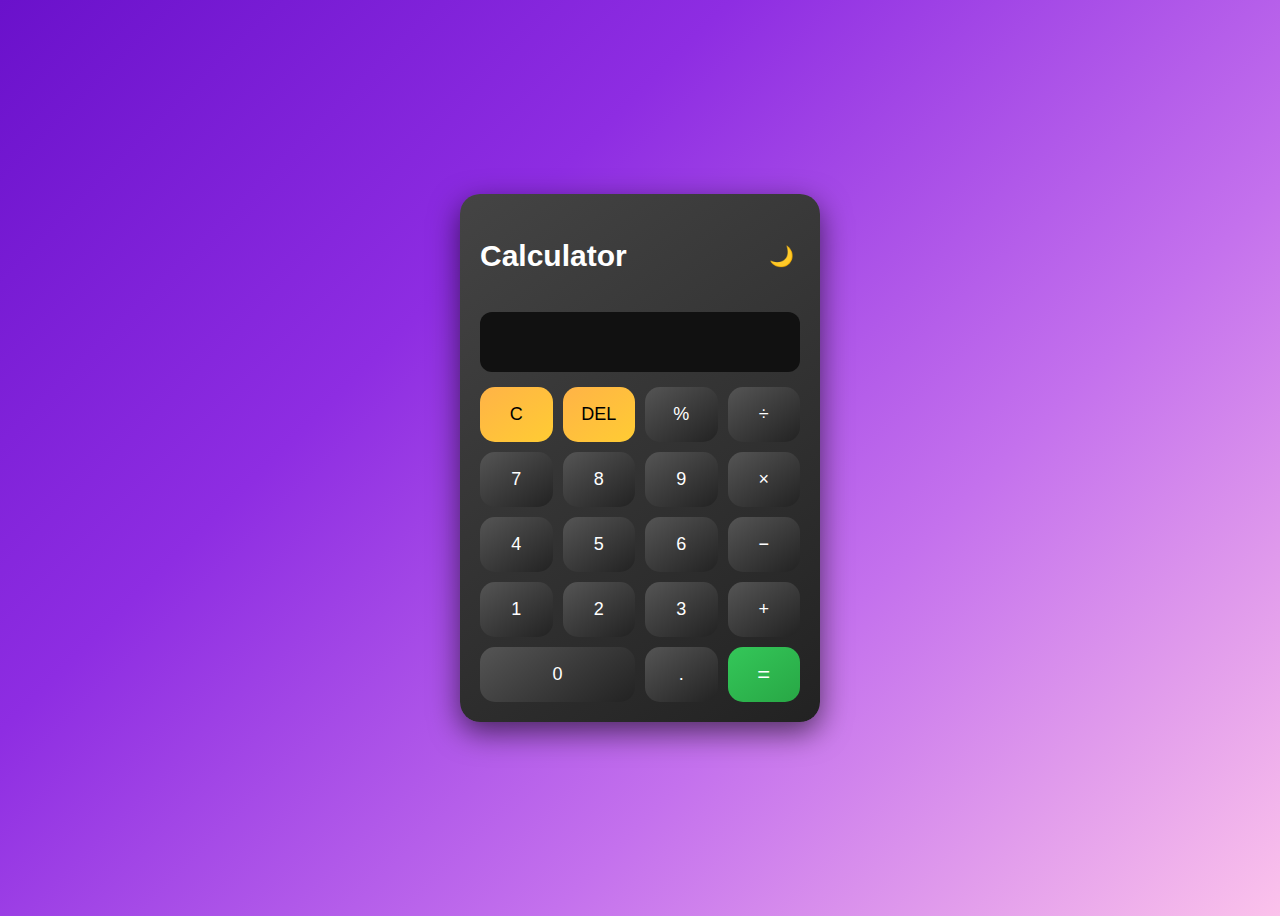
<file: Task-2/index.html>
<!DOCTYPE html>
<html lang="en">
<head>
  <meta charset="UTF-8">
  <title>Mobile Calculator</title>
  <link rel="stylesheet" href="style.css">
</head>
<body class="light">

<div class="calculator">
  <div class="top">
    <h2>Calculator</h2>
    <button id="themeToggle">🌙</button>
  </div>

  <input type="text" id="display" readonly>

  <div class="buttons">
    <button onclick="clearDisplay()" class="special">C</button>
    <button onclick="deleteLast()" class="special">DEL</button>
    <button onclick="append('%')">%</button>
    <button onclick="append('/')">÷</button>

    <button onclick="append('7')">7</button>
    <button onclick="append('8')">8</button>
    <button onclick="append('9')">9</button>
    <button onclick="append('*')">×</button>

    <button onclick="append('4')">4</button>
    <button onclick="append('5')">5</button>
    <button onclick="append('6')">6</button>
    <button onclick="append('-')">−</button>

    <button onclick="append('1')">1</button>
    <button onclick="append('2')">2</button>
    <button onclick="append('3')">3</button>
    <button onclick="append('+')">+</button>

    <button onclick="append('0')" class="zero">0</button>
    <button onclick="append('.')">.</button>
    <button onclick="calculate()" class="equals">=</button>
  </div>
</div>

<script src="script.js"></script>
</body>
</html>
</file>
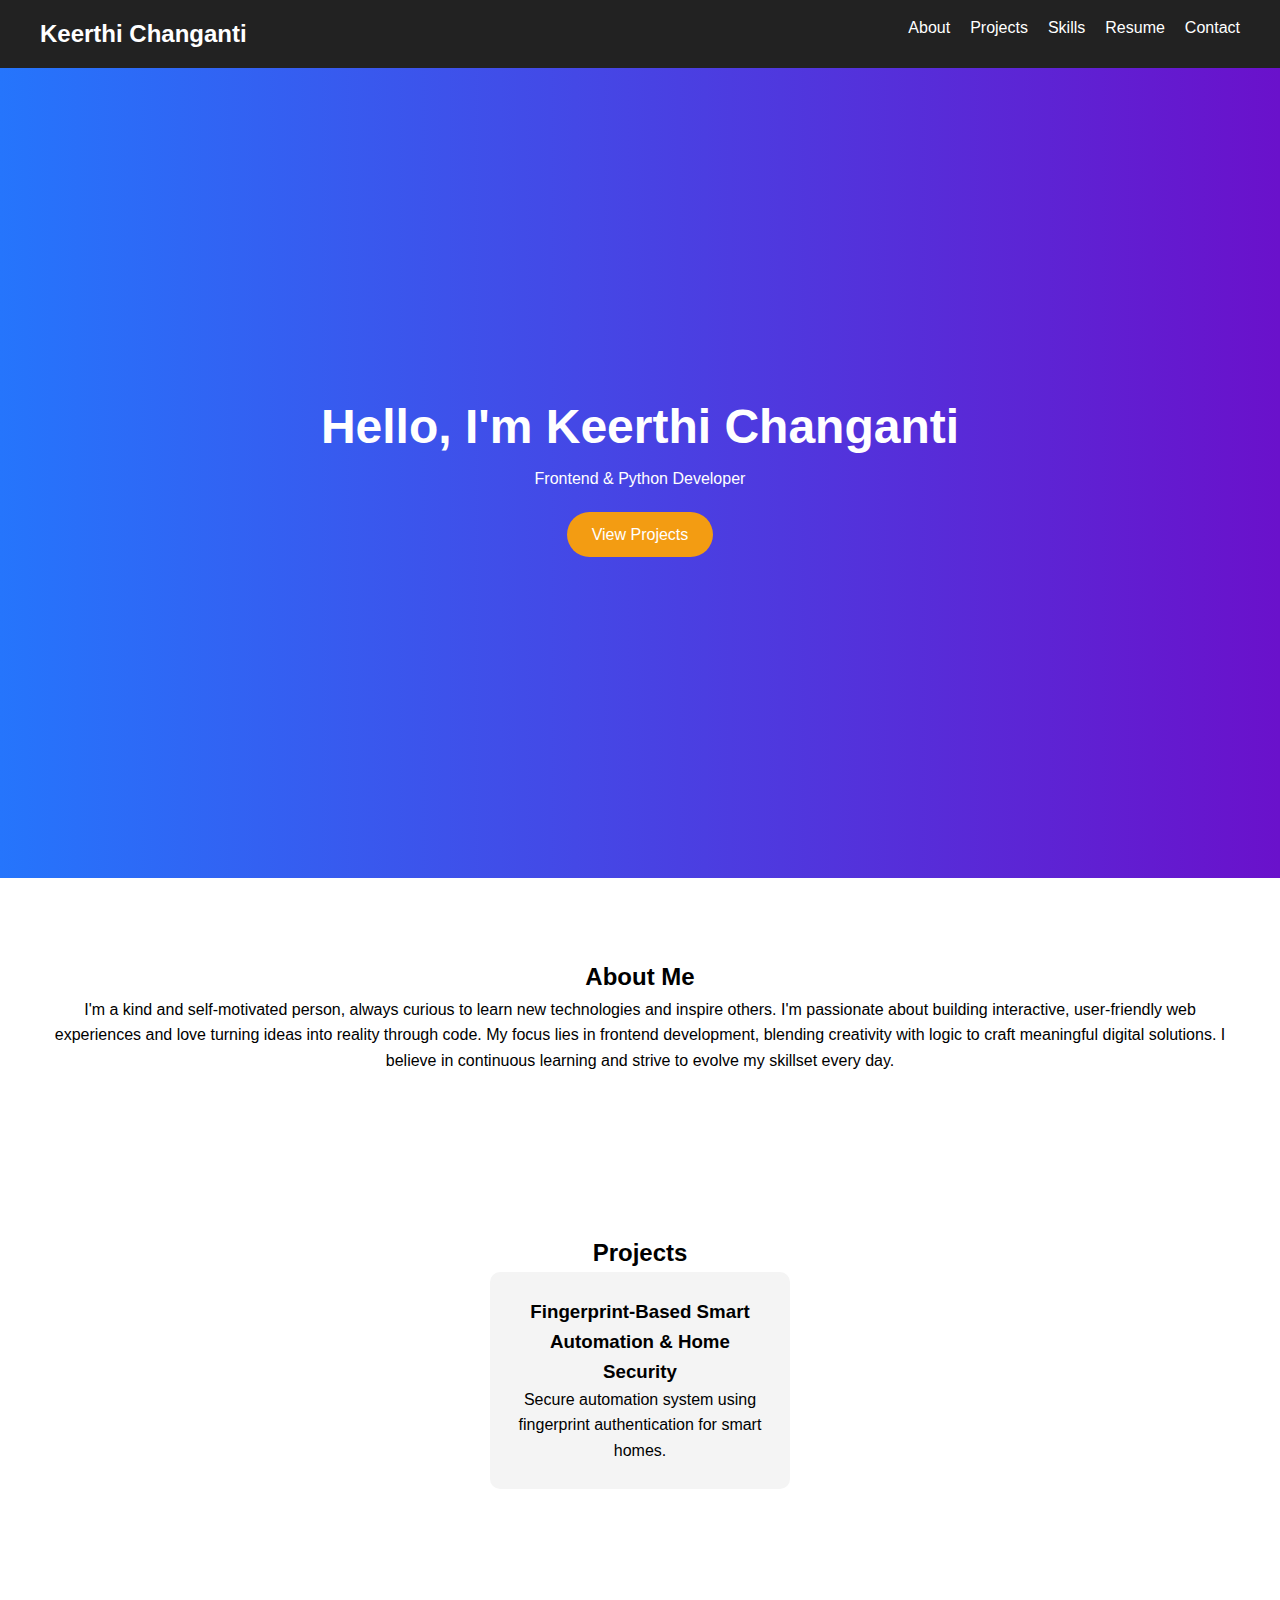
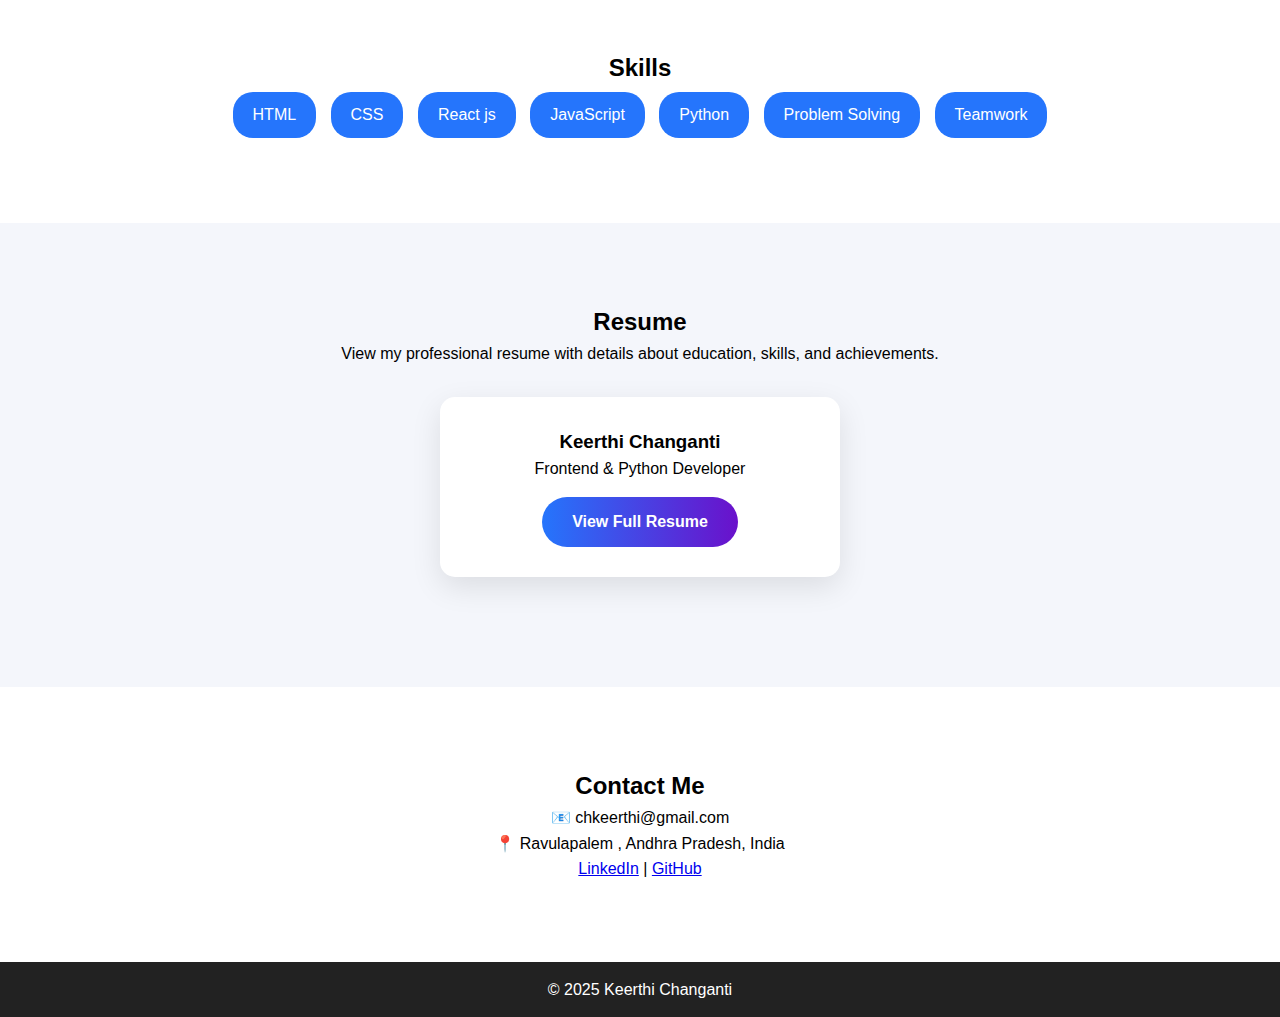
<file: Task-3/index.html>
<!DOCTYPE html>
<html lang="en">
<head>
    <meta charset="UTF-8">
    <title>Keerthi Changanti | Portfolio</title>
    <meta name="viewport" content="width=device-width, initial-scale=1.0">
    <link rel="stylesheet" href="style.css">
</head>
<body>

<nav>
    <h2 class="logo">Keerthi Changanti</h2>
    <ul>
        <li><a href="#about">About</a></li>
        <li><a href="#projects">Projects</a></li>
        <li><a href="#skills">Skills</a></li>
        <li><a href="#resume">Resume</a></li>
        <li><a href="#contact">Contact</a></li>
    </ul>
</nav>

<section id="hero">
    <h1>Hello, I'm Keerthi Changanti</h1>
    <p>Frontend & Python Developer</p>
    <a href="#projects" class="btn">View Projects</a>
</section>

<section id="about">
    <h2>About Me</h2>
    <p>
        I'm a kind and self-motivated person, always curious to learn new technologies and inspire others. I'm passionate about building interactive, user-friendly web experiences and love turning ideas into reality through code.

My focus lies in frontend development, blending creativity with logic to craft meaningful digital solutions. I believe in continuous learning and strive to evolve my skillset every day.


    </p>
</section>

<section id="projects">
    <h2>Projects</h2>
    <div class="project-container">
        <div class="project-card">
            <h3>Fingerprint-Based Smart Automation & Home Security</h3>
            <p>Secure automation system using fingerprint authentication for smart homes.</p>
        </div>
    </div>
</section>

<section id="skills">
    <h2>Skills</h2>
    <div class="skills">
        <span>HTML</span>
        <span>CSS</span>
        <span>React js</span>
        <span>JavaScript</span>
        <span>Python</span>
        <span>Problem Solving</span>
        <span>Teamwork</span>
    </div>
</section>

<section id="resume" class="resume-section">
    <h2>Resume</h2>
    <p class="resume-text">
        View my professional resume with details about education, skills, and achievements.
    </p>
    <div class="resume-card">
        <h3>Keerthi Changanti</h3>
        <p>Frontend & Python Developer</p>
        <a href="resume.html" target="_blank" class="resume-btn">
            View Full Resume
        </a>
    </div>
</section>

<section id="contact">
    <h2>Contact Me</h2>
    <p>📧 chkeerthi@gmail.com</p>
    <p>📍 Ravulapalem , Andhra Pradesh, India</p>
    <p>
        <a href="www.linkedin.com/in/keerthi-changanti-8b9bb6360" target="_blank">LinkedIn</a> |
        <a href="https://github.com/chkeerthi846-ship-it" target="_blank">GitHub</a>
    </p>
</section>

<footer>
    <p>© 2025 Keerthi Changanti</p>
</footer>

<script src="script.js"></script>
</body>
</html>
</file>
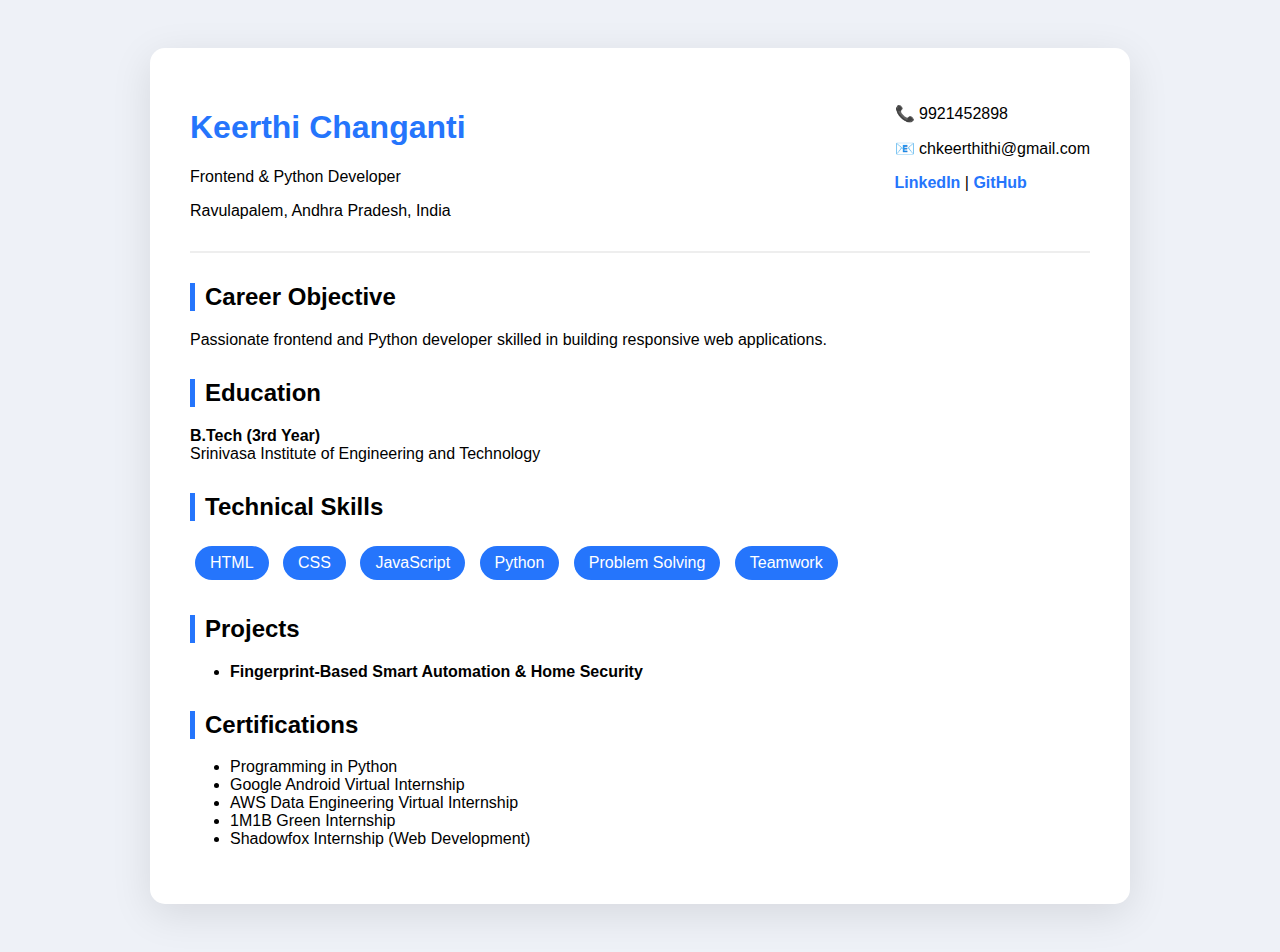
<file: Task-3/resume.html>
<!DOCTYPE html>
<html lang="en">
<head>
    <meta charset="UTF-8">
    <title>Kapa Bala Swathi - Resume</title>
    <meta name="viewport" content="width=device-width, initial-scale=1.0">
    <style>
        body {
            font-family: Arial, sans-serif;
            background: #eef1f7;
            padding: 40px;
        }
        .resume-container {
            max-width: 900px;
            background: white;
            margin: auto;
            padding: 40px;
            border-radius: 15px;
            box-shadow: 0 10px 40px rgba(0,0,0,0.1);
        }
        h1 {
            color: #2575fc;
        }
        .header {
            display: flex;
            justify-content: space-between;
            flex-wrap: wrap;
            border-bottom: 2px solid #eee;
            padding-bottom: 15px;
        }
        h2 {
            margin-top: 30px;
            border-left: 5px solid #2575fc;
            padding-left: 10px;
        }
        .skills span {
            display: inline-block;
            background: #2575fc;
            color: white;
            padding: 8px 15px;
            margin: 5px;
            border-radius: 20px;
        }
        a {
            color: #2575fc;
            font-weight: bold;
            text-decoration: none;
        }
    </style>
</head>
<body>

<div class="resume-container">

    <div class="header">
        <div>
            <h1>Keerthi Changanti</h1>
            <p>Frontend & Python Developer</p>
            <p>Ravulapalem, Andhra Pradesh, India</p>
        </div>

        <div>
            <p>📞 9921452898</p>
            <p>📧 chkeerthithi@gmail.com</p>
            <p>
                <a href="www.linkedin.com/in/keerthi-changanti-8b9bb6360" target="_blank">LinkedIn</a> |
                <a href="https://github.com/chkeerthi846-ship-it" target="_blank">GitHub</a>
            </p>
        </div>
    </div>

    <h2>Career Objective</h2>
    <p>
        Passionate frontend and Python developer skilled in building responsive web applications.
    </p>

    <h2>Education</h2>
    <p>
        <b>B.Tech (3rd Year)</b><br>
        Srinivasa Institute of Engineering and Technology
    </p>

    <h2>Technical Skills</h2>
    <div class="skills">
        <span>HTML</span>
        <span>CSS</span>
        <span>JavaScript</span>
        <span>Python</span>
        <span>Problem Solving</span>
        <span>Teamwork</span>
    </div>

    <h2>Projects</h2>
    <ul>
        <li><b>Fingerprint-Based Smart Automation & Home Security</b></li>
    </ul>

    <h2>Certifications</h2>
    <ul>
        <li>Programming in Python</li>
        <li>Google Android Virtual Internship</li>
        <li>AWS Data Engineering Virtual Internship</li>
        <li>1M1B Green Internship</li>
        <li>Shadowfox Internship (Web Development)</li>
    </ul>

</div>

</body>
</html>
</file>
<file: Task-2/style.css>
body {
  display: flex;
  justify-content: center;
  align-items: center;
  height: 100vh;
  font-family: Arial, sans-serif;
  transition: background 0.4s;
}

/* Light Theme – Purple Mixed Gradient */
body.light {
  background: linear-gradient(135deg,
    #6a11cb,   /* deep purple */
    #8e2de2,   /* violet */
    #c471ed,   /* lavender */
    #fbc2eb    /* soft pink */
  );
}

/* Dark Theme – Dark Purple Gradient */
body.dark {
  background: linear-gradient(135deg,
    #1a0033,
    #2d0b59,
    #3a0f73,
    #4b1b8a
  );
}

.calculator {
  width: 320px;
  background: linear-gradient(145deg, #444, #222);
  border-radius: 20px;
  padding: 20px;
  box-shadow: 0 10px 30px rgba(0,0,0,0.6);
}

.top {
  display: flex;
  justify-content: space-between;
  align-items: center;
  color: white;
  font-size: 20px;
}

#themeToggle {
  background: none;
  border: none;
  font-size: 20px;
  cursor: pointer;
  color: white;
}

#display {
  width: 100%;
  height: 60px;
  font-size: 28px;
  margin: 15px 0;
  text-align: right;
  padding: 10px;
  border-radius: 12px;
  border: none;
  background: #111;
  color: #fff;
  box-sizing: border-box;
}

.buttons {
  display: grid;
  grid-template-columns: repeat(4, 1fr);
  gap: 10px;
}

button {
  height: 55px;
  font-size: 18px;
  border: none;
  border-radius: 15px;
  cursor: pointer;
  background: linear-gradient(145deg, #555, #222);
  color: white;
  transition: transform 0.1s, background 0.3s;
}

button:hover {
  background: linear-gradient(145deg, #666, #333);
}

button:active {
  transform: scale(0.95);
}

.special {
  background: linear-gradient(145deg, #ffb347, #ffcc33);
  color: #000;
}

.equals {
  background: linear-gradient(145deg, #34c759, #28a745);
  font-size: 22px;
}

.zero {
  grid-column: span 2;
}
</file>
<file: Task-3/style.css>
* {
    margin: 0;
    padding: 0;
    box-sizing: border-box;
    font-family: Arial, sans-serif;
}

body {
    line-height: 1.6;
}

/* NAVBAR */
nav {
    background: #222;
    color: white;
    padding: 15px 40px;
    display: flex;
    justify-content: space-between;
}

nav ul {
    list-style: none;
    display: flex;
    gap: 20px;
}

nav a {
    color: white;
    text-decoration: none;
}

nav a:hover {
    color: #f39c12;
}

/* HERO */
#hero {
    height: 90vh;
    background: linear-gradient(to right, #2575fc, #6a11cb);
    color: white;
    display: flex;
    flex-direction: column;
    justify-content: center;
    align-items: center;
    text-align: center;
}

#hero h1 {
    font-size: 3rem;
}

.btn {
    margin-top: 20px;
    padding: 10px 25px;
    background: #f39c12;
    color: white;
    text-decoration: none;
    border-radius: 25px;
}

/* SECTIONS */
section {
    padding: 80px 40px;
    text-align: center;
}

/* PROJECTS */
.project-container {
    display: flex;
    justify-content: center;
    gap: 20px;
    flex-wrap: wrap;
}

.project-card {
    background: #f4f4f4;
    padding: 25px;
    width: 300px;
    border-radius: 10px;
}

/* SKILLS */
.skills span {
    display: inline-block;
    background: #2575fc;
    color: white;
    padding: 10px 20px;
    margin: 5px;
    border-radius: 20px;
}

/* RESUME */
.resume-section {
    background: #f4f6fb;
}

.resume-card {
    background: white;
    max-width: 400px;
    margin: 30px auto;
    padding: 30px;
    border-radius: 15px;
    box-shadow: 0 10px 30px rgba(0,0,0,0.1);
}

.resume-btn {
    display: inline-block;
    margin-top: 15px;
    padding: 12px 30px;
    background: linear-gradient(to right, #2575fc, #6a11cb);
    color: white;
    text-decoration: none;
    border-radius: 30px;
    font-weight: bold;
}

.resume-btn:hover {
    transform: scale(1.05);
}

/* FOOTER */
footer {
    background: #222;
    color: white;
    padding: 15px;
    text-align: center;
}
</file>
